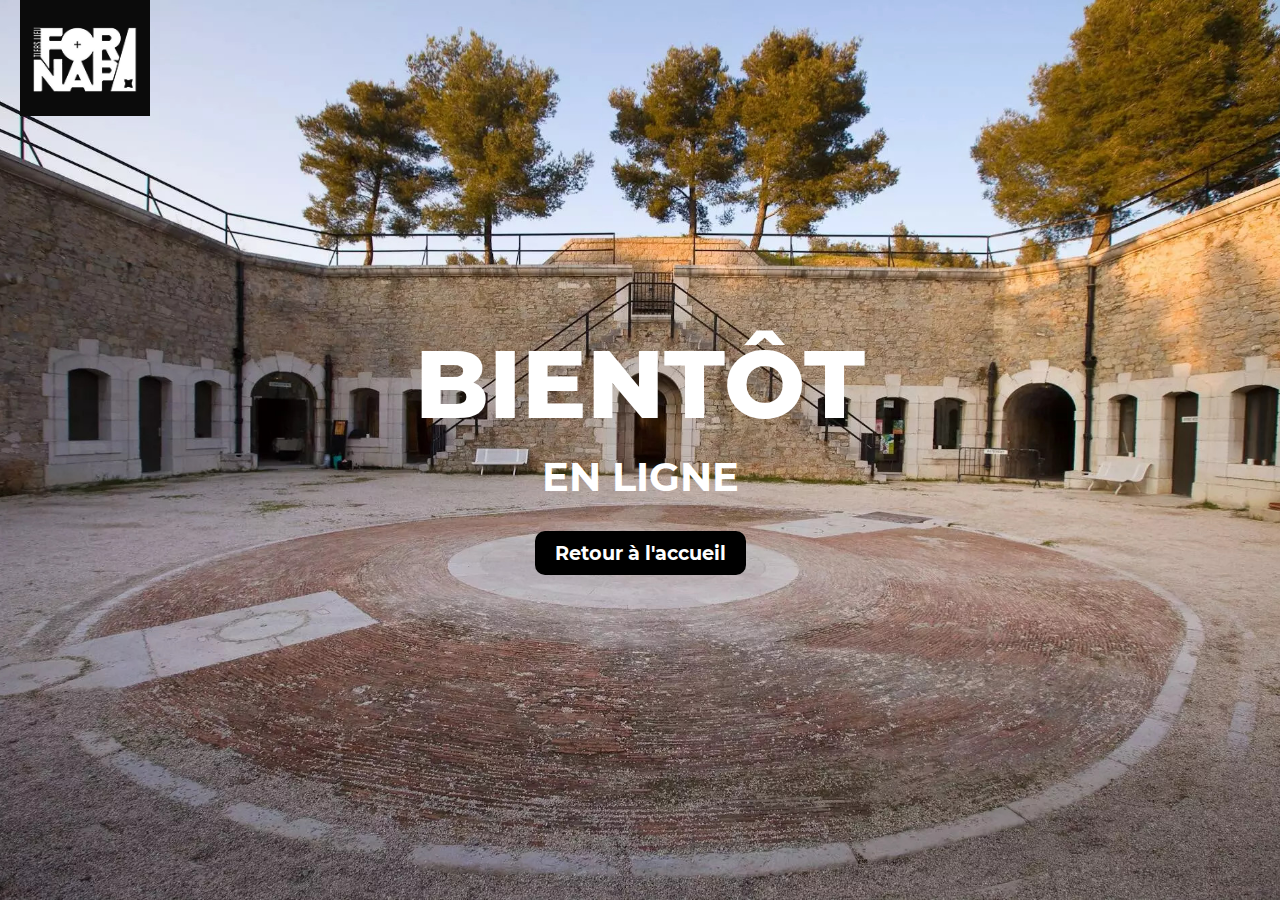
<file: pages_lieux/fornap/index.html>
<!DOCTYPE html>
<html lang="fr">
<head>
  <meta charset="UTF-8">
  <meta name="viewport" content="width=device-width, initial-scale=1.0">
  <title>FOR/NAP/</title>
  <style>
    /* Style de base */


    
@font-face {
  font-family: 'extra-bold-montserrat';
  src: url('../../assets/fonts/Montserrat-ExtraBold.ttf') format('truetype');
  
}

@font-face {
  font-family: 'medium-montserrat';
  src: url('../../assets/fonts/Montserrat-Medium.ttf') format('truetype');
  
}



@font-face {
  font-family: 'medium-italic-montserrat';
  src: url('../../assets/fonts/Montserrat-MediumItalic.ttf') format('truetype');
  
}

@font-face {
  font-family: 'bold-italic-montserrat';
  src: url('../../assets/fonts/Montserrat-BoldItalic.ttf.ttf') format('truetype');
  
}

@font-face {
  font-family: 'bold-montserrat';
  src: url('../../assets/fonts/Montserrat-Bold.ttf') format('truetype');
  
}

    body {
      margin: 0;
      padding: 0;
      /* Remplace 'background.jpg' par le chemin de ton image de fond */
      background: url('../../assets/images/nos-lieux/fornapp-photo-du-lieu.jpg') no-repeat center center fixed;
      background-size: cover;
      font-family: Arial, sans-serif;
      color: #fff;
      font-family: 'bold-montserrat', sans-serif;
    }

    /* Logo en haut à gauche */
    .logo {
      position: absolute;     /* décalage léger par rapport au haut */
      left: 20px;     /* décalage léger par rapport à la gauche */
      width: 130px;   /* ajuste la taille selon ton image */
      height: auto;
    }

    /* Contenu centré */
    .content {
      position: absolute;
      top: 50%;
      left: 50%;
      transform: translate(-50%, -50%);
      text-align: center;
    }

    .content h1 {
      font-size: 6rem;
      font-family: 'extra-bold-montserrat', sans-serif;
      margin: 0;
    }

    .content h2 {
      font-size: 2.5rem;
      margin: 10px 0;
      font-family: 'bold-montserrat', sans-serif;
    }

    .btn {
      display: inline-block;
      padding: 10px 20px;
      background-color: #000;
      color: #fff;
      text-decoration: none;
      font-size: 1.2rem;
      margin-top: 20px;
      border-radius: 10px;
      /* Transition pour l'animation fluide */
      transition: transform 0.3s ease, background-color 0.3s ease;
    }

    .btn:hover {
      transform: scale(1.1);
    }

    /* Responsive design pour tablette et mobile */
    @media (max-width: 768px) {
      .content h1 {
        font-size: 3rem;
      }
      .content h2 {
        font-size: 1.5rem;
      }
      .btn {
        font-size: 1rem;
        padding: 8px 16px;
      }
    }

    @media (max-width: 480px) {
      .logo {
        left: 10px;
        width: 100px; /* réduction du logo pour mobile */
      }
      .content h1 {
        font-size: 3.5rem;
      }
      .content h2 {
        font-size: 1.8rem;
      }
      .btn {
        font-size: 1.3rem;
        padding: 9px 12px;
      }
    }
  </style>
</head>
<body>
  <!-- Image du logo positionnée en haut à gauche -->
  <img src="../../assets/logo/logo-fornap.png" alt="Logo" class="logo">
  
  <!-- Contenu centré -->
  <div class="content">
    <h1>BIENTÔT</h1>
    <h2>EN LIGNE</h2>
    <a href="../../index.html" class="btn">Retour à l'accueil</a>
  </div>
</body>
</html>
</file>
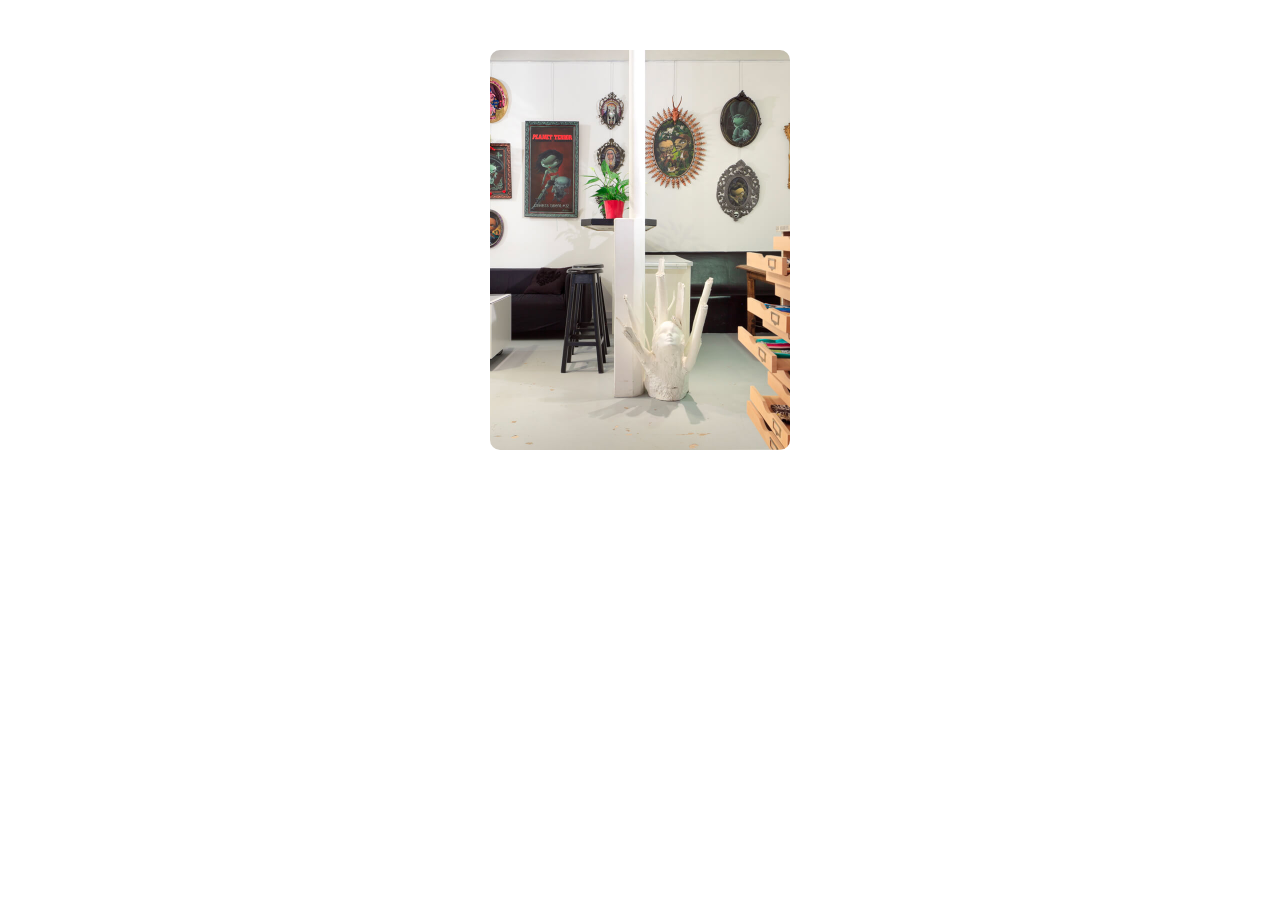
<file: test.html>
<!DOCTYPE html>
<html lang="fr">
<head>
  <meta charset="UTF-8">
  <title>Test Flip Card</title>
  <style>
    .flip-card {
      perspective: 1000px;
      width: 300px;
      height: 400px;
      cursor: pointer;
      margin: 50px auto;
    }
    .flip-card-inner {
      width: 100%;
      height: 100%;
      transition: transform 0.8s;
      transform-style: preserve-3d;
      position: relative;
    }
    .flip-card.flipped .flip-card-inner {
      transform: rotateY(180deg);
    }
    .flip-card-front, .flip-card-back {
      position: absolute;
      width: 100%;
      height: 100%;
      backface-visibility: hidden;
      border-radius: 10px;
    }
    .flip-card-front {
      background: url('assets/images/dans-les-murs/Danslesmurs_1.jpg') center/cover;
    }
    .flip-card-back {
      background: url('assets/images/dans-les-murs/Danslesmurs_3.jpg') center/cover;
      transform: rotateY(180deg);
    }
  </style>
</head>
<body>
  <div class="flip-card" onclick="flipCard(this)">
    <div class="flip-card-inner">
      <div class="flip-card-front"></div>
      <div class="flip-card-back"></div>
    </div>
  </div>
  <script>
    window.flipCard = function(cardElement) {
      cardElement.classList.toggle('flipped');
      console.log("Flip effectué sur :", cardElement);
    };
  </script>
</body>
</html>
</file>
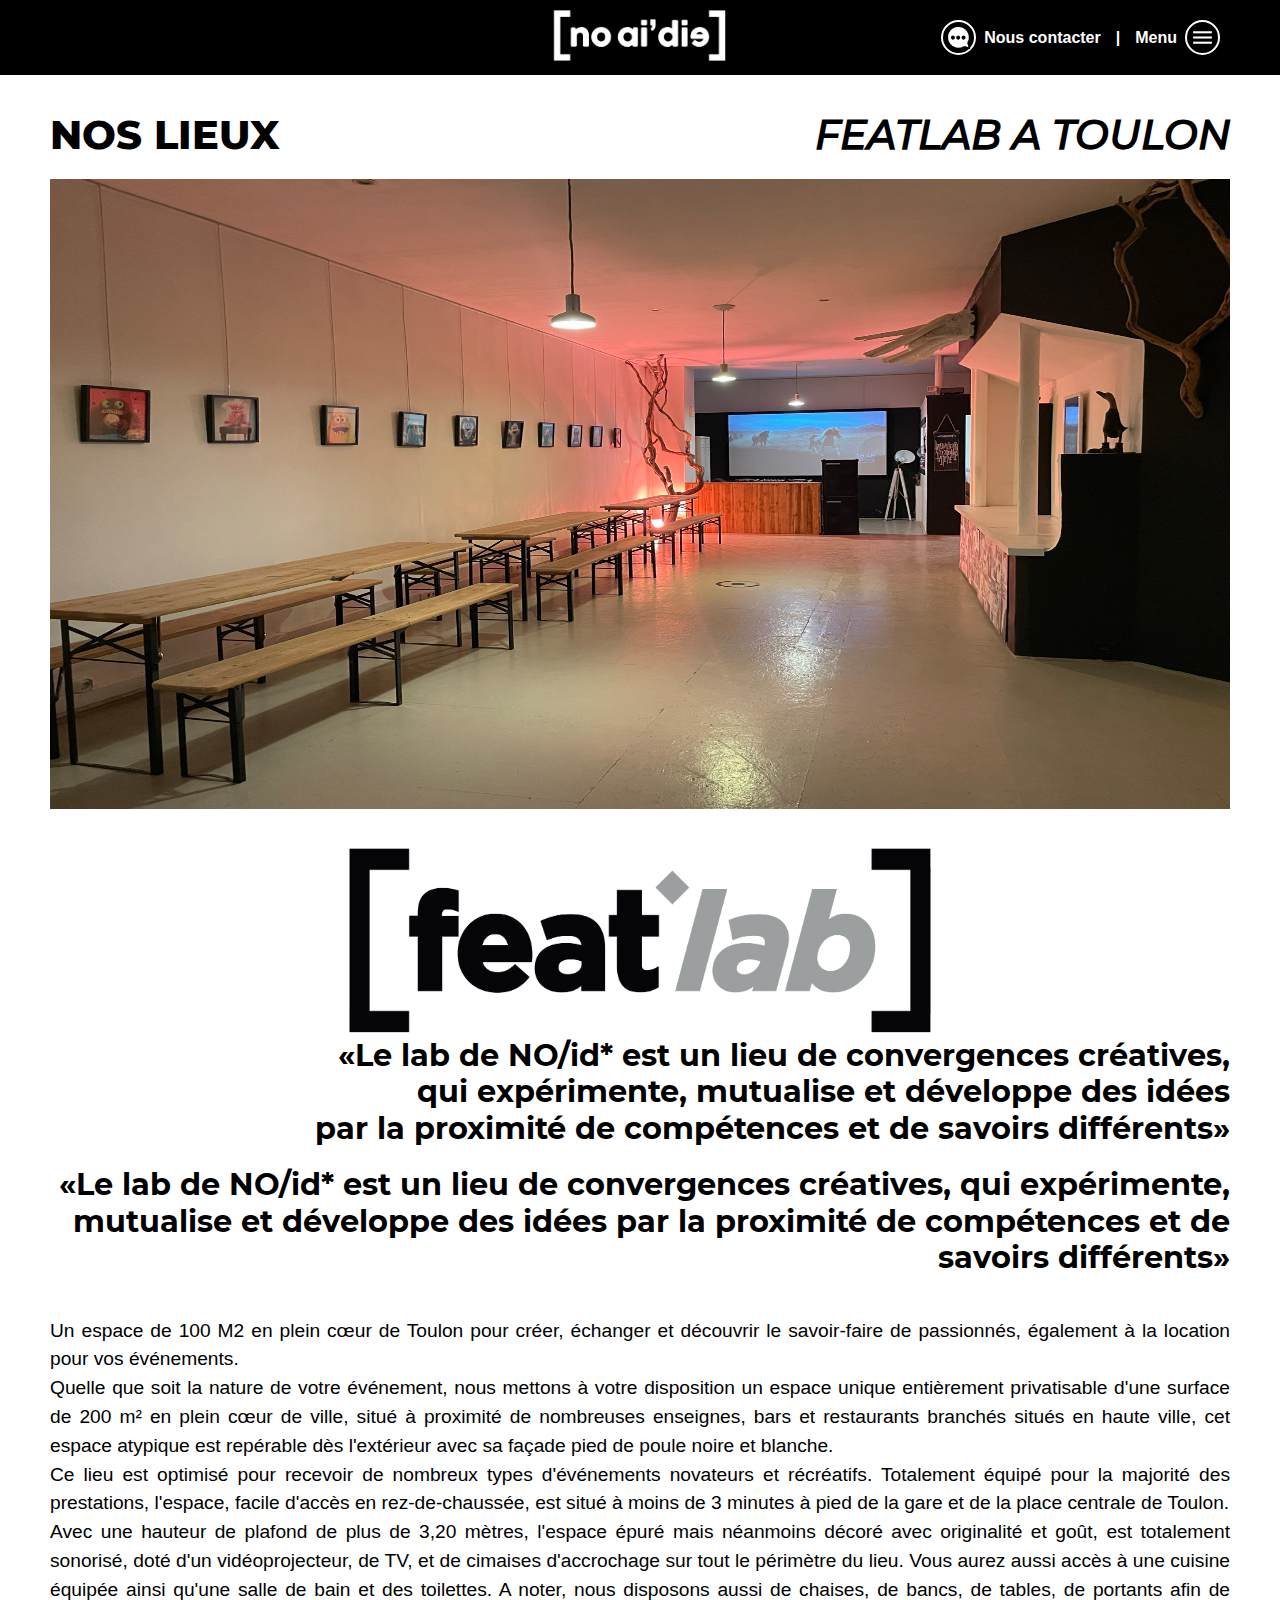
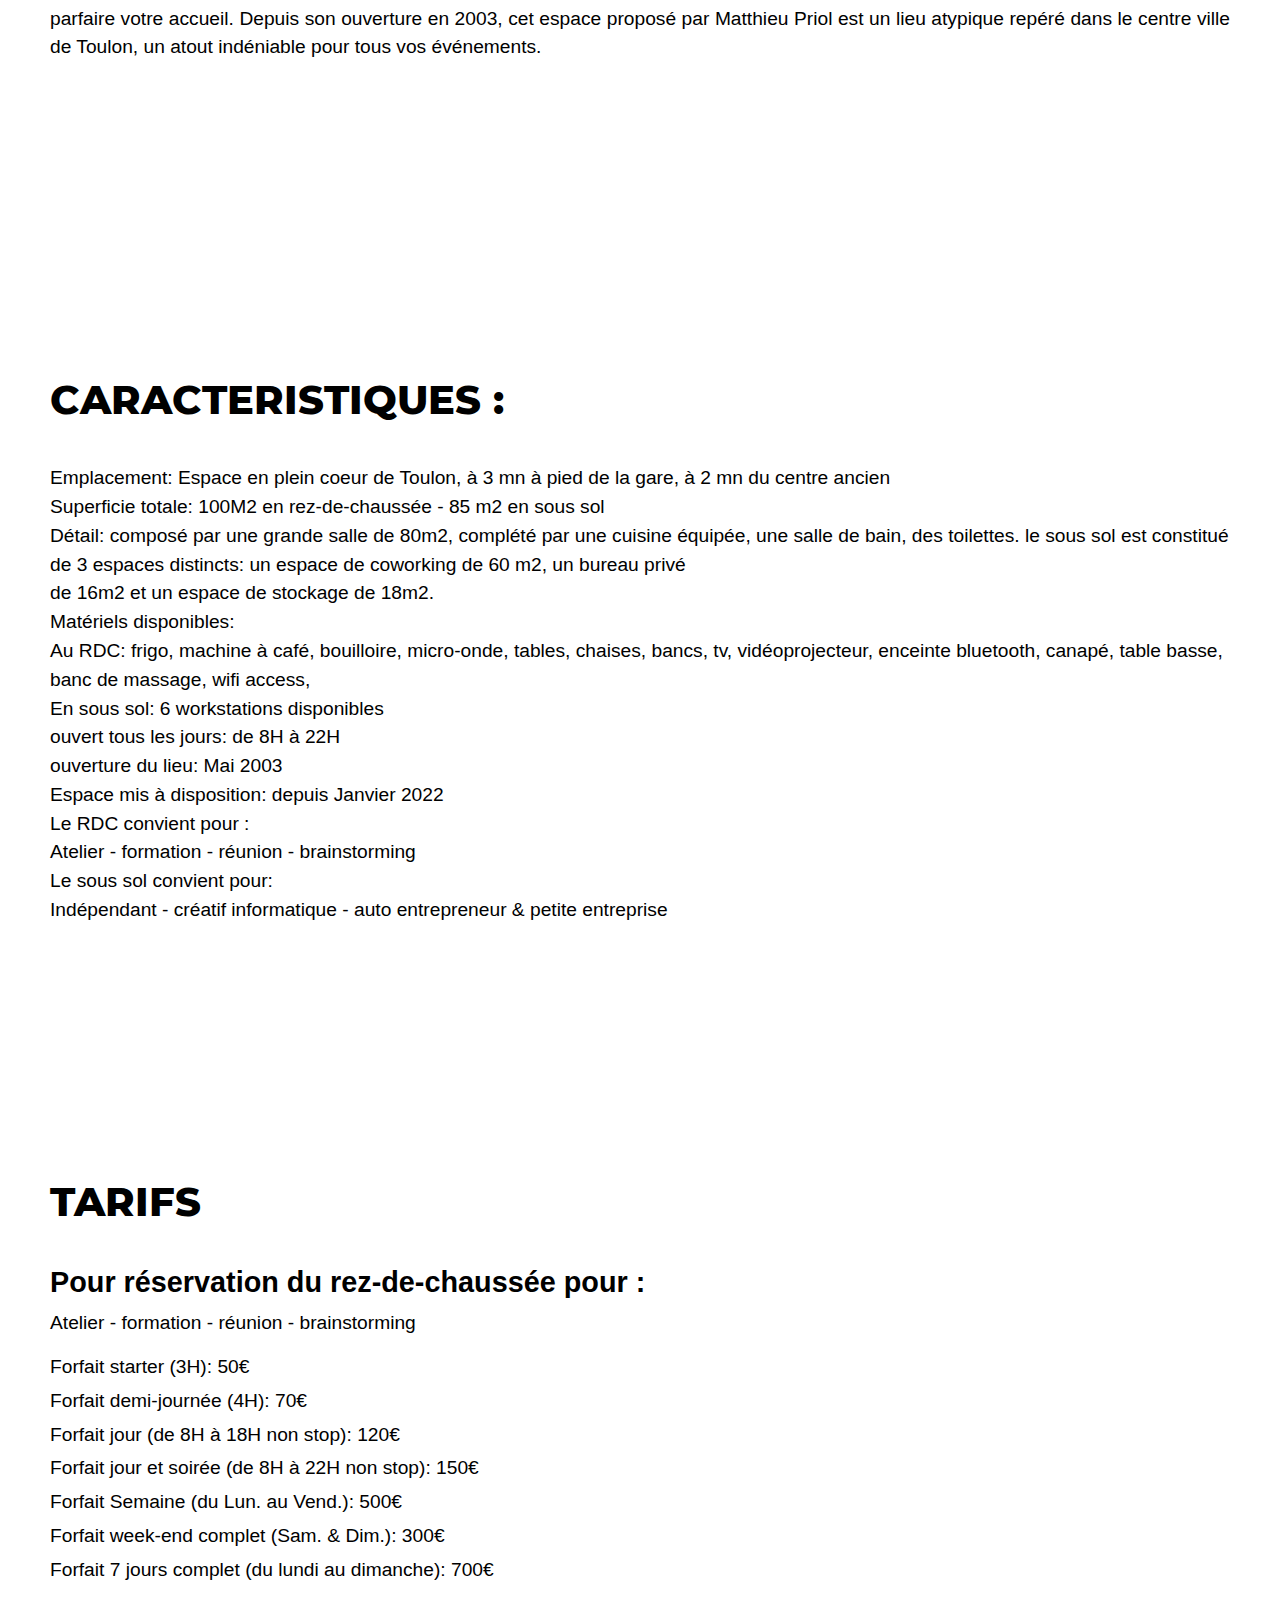
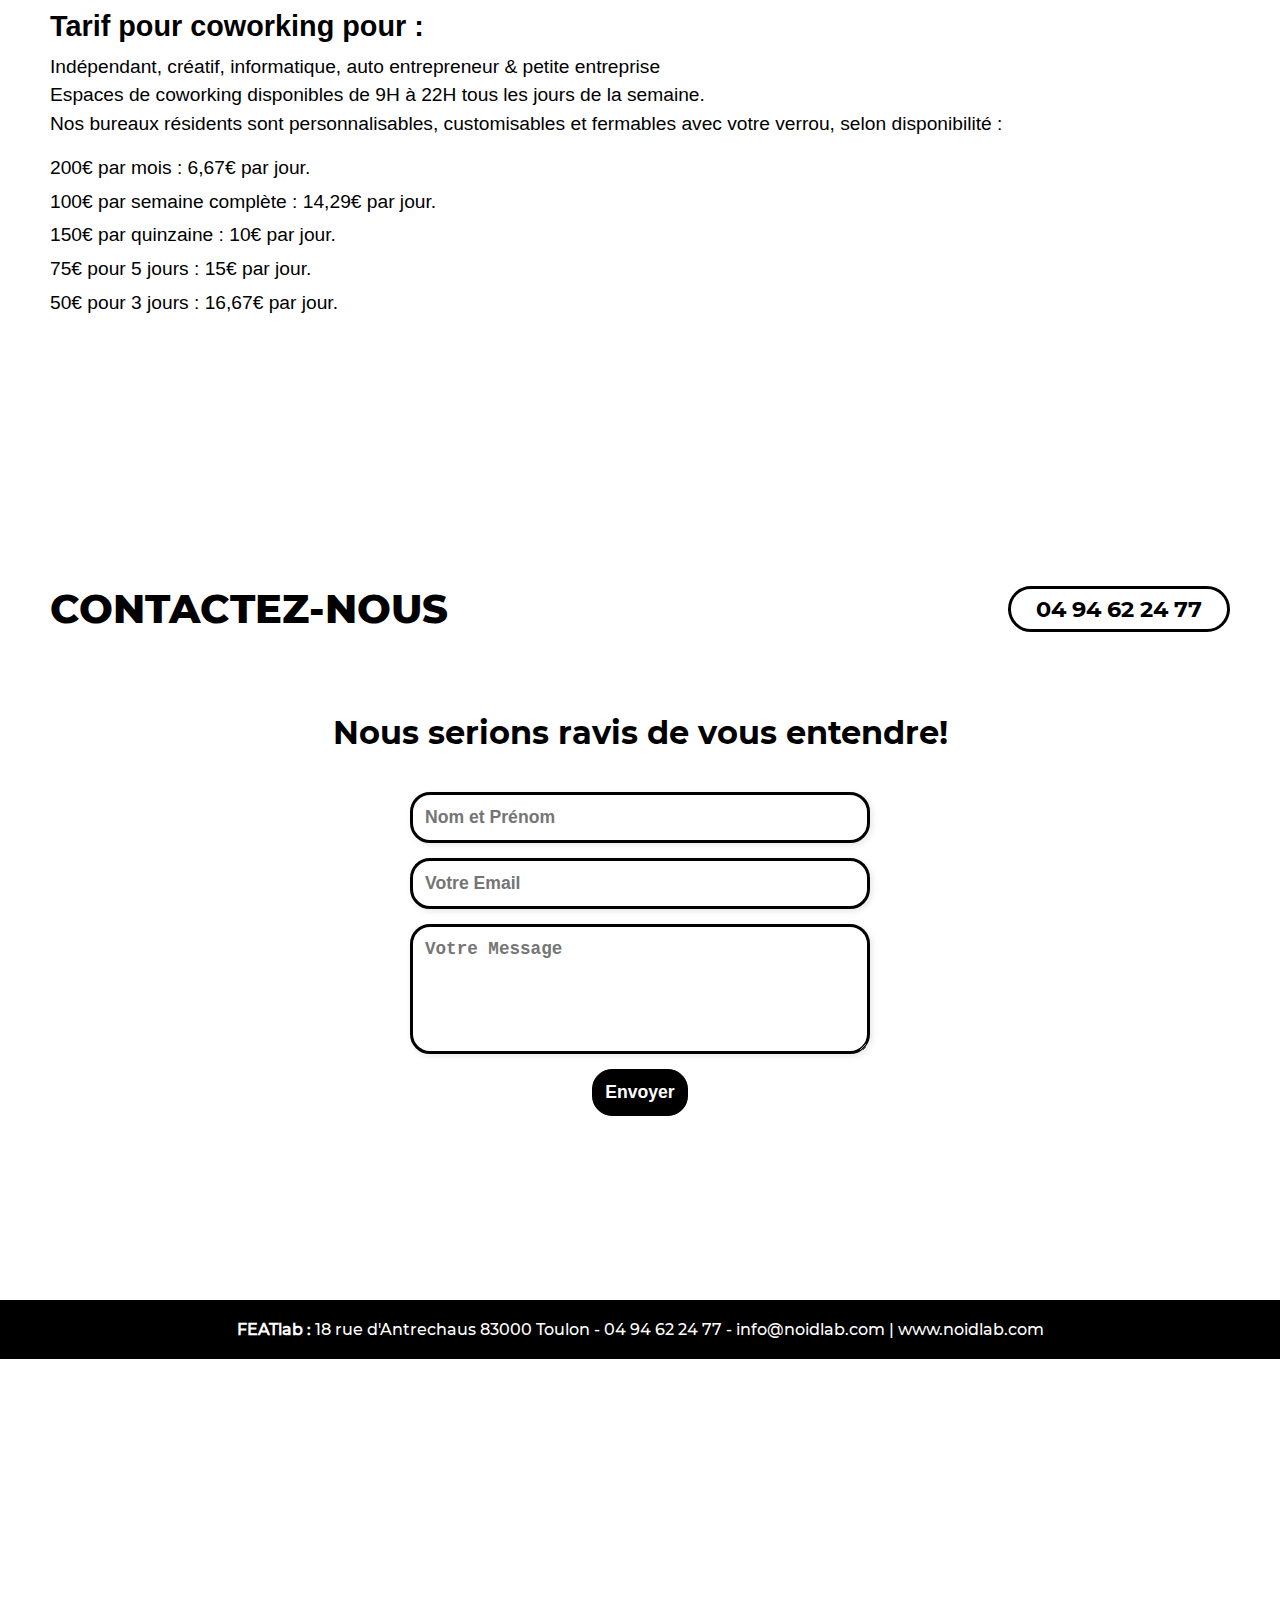
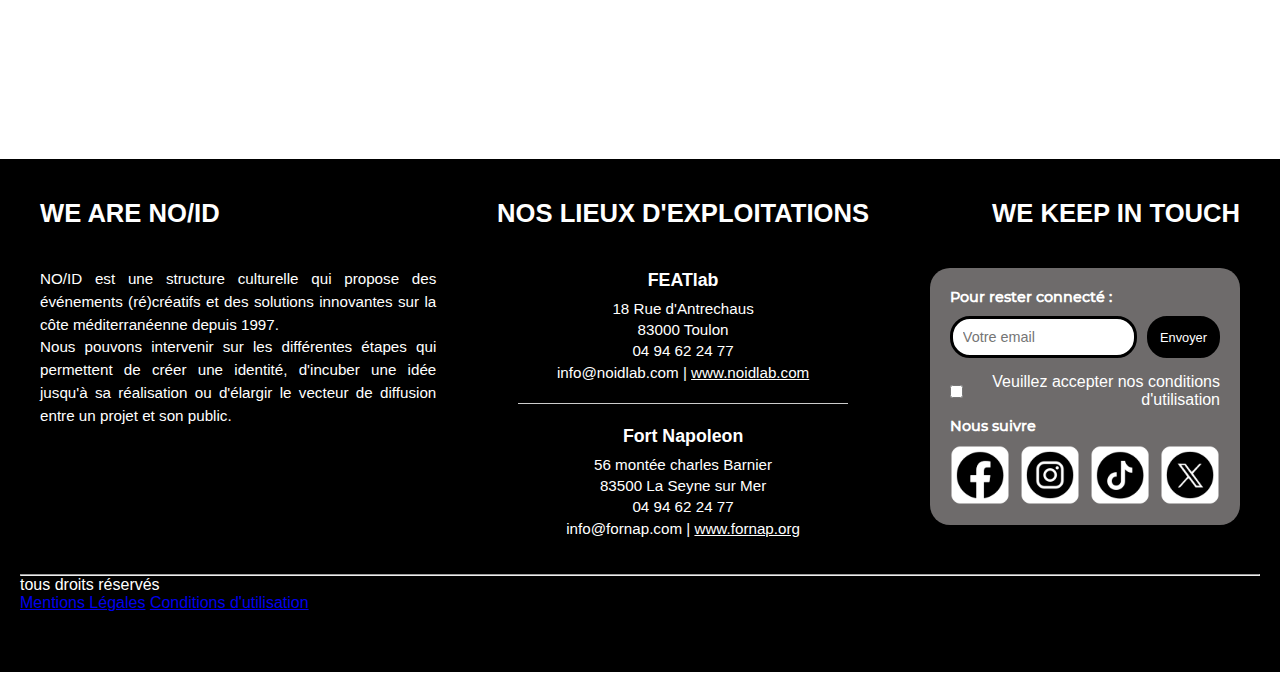
<file: pages_lieux/featlab/index-feat-lab.html>
<!DOCTYPE html>
<html lang="fr">
<head>
  <meta charset="UTF-8">
  <meta name="viewport" content="width=device-width, initial-scale=1">
  <link rel="stylesheet" href="style-featlab.css">
  <link rel="stylesheet" href="../../no_id/styles/navbar.css">
  <link rel="stylesheet" href="../../no_id/styles/footer.css">
  <link rel="stylesheet" href="../../no_id/styles/contact_modal.css">


  <!--CODE CSS VERSION RESPONSIVE-->

  <link rel="stylesheet" href="../../no_id/style-responsive/navbar-responsive.css">
  <link rel="stylesheet" href="../../no_id/style-responsive/footer-responsive.css">
  <link rel="stylesheet" href="../../no_id/style-responsive/modal_references_responsive.css">




  

    
  <!-- Titre et Description -->
  <title>FEAT*LAB</title>
  <meta name="description" content="NO/ID est une structure culturelle qui valorise son territoire et son patrimoine artistique
  en proposant des événements (ré)créatifs et des solutions innovantes sur la côte méditerranéenne.">
  <meta name="keywords" content="noid, évenements, culture, toulon, var, méditerranée, artistes, créateurs, spectacles, sud">
  <meta name="robots" content="index, follow">
  <link rel="canonical" href="https://www.noidlab.com/">
  
  <!-- Favicons -->
  <link rel="icon" href="../../assets/images/favicone/NOID logoNOIR FAVICON.png" type="image/x-icon">
  
  <!-- Open Graph pour les réseaux sociaux -->
  <meta property="og:title" content="NO/ID">
  <meta property="og:description" content="NO/ID est une structure culturelle qui valorise son territoire et son patrimoine artistique
  en proposant des événements (ré)créatifs et des solutions innovantes sur la côte méditerranéenne.">
  <meta property="og:image" content="https://www.votresite.com/chemin/vers/og-image.jpg">
  <meta property="og:url" content="https://www.noidlab.com/">
  <meta property="og:type" content="website">
  
  <!-- Twitter Card -->
  <meta name="twitter:card" content="summary_large_image">
  <meta name="twitter:title" content="NO/ID">
  <meta name="twitter:description" content="NO/ID est une structure culturelle qui valorise son territoire et son patrimoine artistique
  en proposant des événements (ré)créatifs et des solutions innovantes sur la côte méditerranéenne.">
  <meta name="twitter:image" content="https://www.votresite.com/chemin/vers/twitter-image.jpg">
  
</head>
<body>


    <!-- Modal Contact -->
    <div class="modal-overlay" id="modal-overlay">
      <div class="modal">
        <button class="close-modal" id="close-modal">&times;</button>
        <h2>Contactez-nous</h2>
        <form id="contact-form">
          <input type="text" name="from_name" placeholder="Votre nom" required />
          <input type="email" name="from_email" placeholder="Votre email" required />
          <textarea name="message" rows="5" placeholder="Votre message" required></textarea>
          <button type="submit">Envoyer</button>
        </form>
      </div>
    </div>
  
  <div class="dropdown-overlay" id="dropdown-overlay"></div>
  <!-- Navbar -->
  <nav class="navbar">

    <div class="nav-center">
      <a href="../../index.html">
        <img src="../../assets/logo/LOGONOIDsimpleBlanc.png"/>
      </a>
      
    </div>
    <div class="nav-actions">
      <!-- Bouton Contact -->
      <div class="contact-btn" id="contact-btn">
        <div class="icon-circle">
          <!-- SVG bulle de message -->
          <img src="../../assets/pictos/box contact.png" alt="Contact">
        </div>
        <span class="btn-text">Nous contacter</span>
      </div>
      <span class="separator">|</span>
      <!-- Bouton Menu -->
      <div class="menu-btn" id="menu-btn">
        <span class="btn-text">Menu</span>
        <div class="icon-circle">
          <!-- SVG hamburger -->
          <svg viewBox="0 0 24 24">
            <rect x="3" y="6" width="18" height="2"/>
            <rect x="3" y="11" width="18" height="2"/>
            <rect x="3" y="16" width="18" height="2"/>
          </svg>
        </div>
      </div>
    </div>
    <!-- Dropdown contenant les 3 cards -->
    <div class="dropdown" id="dropdown">
      <!-- Card Menu -->
      <!-- Dans votre dropdown, par exemple : -->
<div class="menu-card">
  <ul>
    <li><a href="../../index.html">À propos</a></li>
    <li><a href="../../index.html">Prestations</a></li>
    <li><a href="../../index.html">Nos lieux</a></li>
    <li><a href="../../index.html">Nos Références</a></li>
    <li><a href="../../index.html">Médias</a></li>
    <li><a href="../../index.html">Contact</a></li>
  </ul>
</div>

      <!-- Card Newsletter -->
      <div class="newsletter-card">
        <h3>Découvrez notre newsletter</h3>
        <form onsubmit="return false;">
          <input type="email" placeholder="Votre email" required />
          <button type="submit">Go</button>
        </form>
       
        <div class="input-grouped checkbox-grouped">
          <input type="checkbox" id="terms" required>
          <label for="terms">Veuillez accepter nos conditions d'utilisation</label>
        </div>

      
      </div>
      <!-- Card Social Follow -->
      <div class="follow-card">
        <h3>Nous suivre</h3>
        <div class="social-buttons">
          <!-- Facebook -->
          <button>
            <img class="logo logo-black" src="../../assets/pictos/facebook_noir_et_blanc.png" alt="Facebook">
            <img class="logo logo-color" src="../../assets/pictos/facebook_couleur.png" alt="Facebook">
          </button>
          <!-- Instagram -->
          <button>
            <img class="logo logo-black" src="../../assets/pictos/insta_noir_et_blanc.png" alt="Instagram">
            <img class="logo logo-color" src="../../assets/pictos/insta_couleur.png" alt="Instagram">
          </button>
          <!-- TikTok -->
          <button>
            <img class="logo logo-black" src="../../assets/pictos/tik tok_noir_et_blanc.png" alt="TikTok">
            <img class="logo logo-color" src="../../assets/pictos/tiktok_couleur.png" alt="TikTok">
          </button>
          <button>
            <img class="logo logo-black" src="../../assets/pictos/x_noir_et_blanc.png" alt="Whatsapp">
            <img class="logo logo-color" src="../../assets/pictos/x_couleur.png" alt="Whatsapp">
          </button>
        </div>
      </div>
    </div>
  </nav>
 
  
  <!-- Section Main -->
  <div id="main-section">
    <div class="banner">
      <h1 class="title-left">NOS LIEUX</h1>
      <h1 class="title-right">FEATLAB A TOULON</h1>
    </div>
    <div class="main-image-container">
      <img src="../../assets/images/nos-lieux/featlab.JPEG" alt="Image principale">
    </div>
    <div class="center-image-container">
      <img src="../../assets/logo/logo-featlab.png" alt="Image centrée">
    </div>
  </div>
  
  <!-- Section Two -->
  <section class="section-two">
    <h2 class="semi-title">
      «Le lab de NO/id* est un lieu de convergences créatives,<br>
     qui expérimente, mutualise et développe des idées<br>
      par la proximité de compétences et de savoirs différents»
    </h2>
    <h2 class="semi-title" id="semi-title-responsive">
      «Le lab de NO/id* est un lieu de convergences créatives,
     qui expérimente, mutualise et développe des idées
      par la proximité de compétences et de savoirs différents»
    </h2>
    <p class="paragraph">
      Un espace de 100 M2 en plein cœur de Toulon pour créer, échanger et découvrir le savoir-faire de passionnés, également à la location pour vos événements.<br>
      Quelle que soit la nature de votre événement, nous mettons à votre disposition un espace unique entièrement privatisable d'une surface de 200 m² en plein cœur de ville, situé à proximité de nombreuses enseignes, bars et restaurants branchés situés en haute ville, cet espace atypique est repérable dès l'extérieur avec sa façade pied de poule noire et blanche.<br>
      Ce lieu est optimisé pour recevoir de nombreux types d'événements novateurs et récréatifs. Totalement équipé pour la majorité des prestations, l'espace, facile d'accès en rez-de-chaussée, est situé à moins de 3 minutes à pied de la gare et de la place centrale de Toulon.<br>
      Avec une hauteur de plafond de plus de 3,20 mètres, l'espace épuré mais néanmoins décoré avec originalité et goût, est totalement sonorisé, doté d'un vidéoprojecteur, de TV, et de cimaises d'accrochage sur tout le périmètre du lieu. Vous aurez aussi accès à une cuisine équipée ainsi qu'une salle de bain et des toilettes. A noter, nous disposons aussi de chaises, de bancs, de tables, de portants afin de parfaire votre accueil. Depuis son ouverture en 2003, cet espace proposé par Matthieu Priol est un lieu atypique repéré dans le centre ville de Toulon, un atout indéniable pour tous vos événements.
    </p>
  </section>
  
  <!-- Section Three -->
  <section class="section-three">
    <h2>CARACTERISTIQUES :</h2>
    <p>
     Emplacement: Espace en plein coeur de Toulon, à 3 mn à pied de la gare, à 2 mn du centre ancien<br>
Superficie totale: 100M2 en rez-de-chaussée - 85 m2 en sous sol<br>
Détail: composé par une grande salle de 80m2, complété par une cuisine équipée, une salle de bain, des toilettes. le sous sol est constitué de 3 espaces distincts: un espace de coworking de 60 m2, un bureau privé<br>
de 16m2 et un espace de stockage de 18m2.<br>
Matériels disponibles:<br>
Au RDC: frigo, machine à café, bouilloire, micro-onde, tables, chaises, bancs, tv, vidéoprojecteur, enceinte bluetooth, canapé, table basse, banc de massage, wifi access,<br>
En sous sol: 6 workstations disponibles<br>
ouvert tous les jours: de 8H à 22H<br>
ouverture du lieu: Mai 2003<br>
Espace mis à disposition: depuis Janvier 2022<br>
Le RDC convient pour :<br>
Atelier - formation - réunion - brainstorming<br>
Le sous sol convient pour:<br>
Indépendant - créatif informatique - auto entrepreneur & petite entreprise<br>
   </p>
  </section>
  
  <section class="section-four">
    <h2>TARIFS</h2>
  
    <!-- Partie Rez-de-chaussée -->
    <div class="tarif-ground">
      <h3 class="subtitle">Pour réservation du rez-de-chaussée pour :</h3>
      <p class="description">
        Atelier - formation - réunion - brainstorming
      </p>
      <ul class="tarif-details">
        <li>Forfait starter (3H): 50€</li>
        <li>Forfait demi-journée (4H): 70€</li>
        <li>Forfait jour (de 8H à 18H non stop): 120€</li>
        <li>Forfait jour et soirée (de 8H à 22H non stop): 150€</li>
        <li>Forfait Semaine (du Lun. au Vend.): 500€</li>
        <li>Forfait week-end complet (Sam. & Dim.): 300€</li>
        <li>Forfait 7 jours complet (du lundi au dimanche): 700€</li>
      </ul>
    </div>
  
    <!-- Partie Coworking -->
    <div class="tarif-coworking">
      <h3 class="subtitle">Tarif pour coworking pour :</h3>
      <p class="description">
        Indépendant, créatif, informatique, auto entrepreneur & petite entreprise<br>
        Espaces de coworking disponibles de 9H à 22H tous les jours de la semaine.<br>
        Nos bureaux résidents sont personnalisables, customisables et fermables avec votre verrou, selon disponibilité :
      </p>
      <ul class="tarif-details">
        <li>200€ par mois : 6,67€ par jour.</li>
        <li>100€ par semaine complète : 14,29€ par jour.</li>
        <li>150€ par quinzaine : 10€ par jour.</li>
        <li>75€ pour 5 jours : 15€ par jour.</li>
        <li>50€ pour 3 jours : 16,67€ par jour.</li>
      </ul>
    </div>
  </section>
  
  
  <!-- Section Five : Contact -->
  <section class="section-five" id="contact-section">
    <div class="contact-header">
      <h2>CONTACTEZ-NOUS</h2>
      <div class="phone-box">
        04 94 62 24 77
      </div>
    </div>
    <div class="subtitle">Nous serions ravis de vous entendre!</div>
    <div class="form-container">
      <form id="contact-form">
        <input type="text" name="full_name" placeholder="Nom et Prénom" required>
        <input type="email" name="from_email" placeholder="Votre Email" required>
        <textarea name="message" rows="5" placeholder="Votre Message" required></textarea>
        <button type="submit">Envoyer</button>
      </form>
    </div>
  </section>
  
  <!-- Bandeau complet -->
  <div class="full-width-band">
    <p>
      <strong>FEATlab :</strong> 18 rue d'Antrechaus 83000 Toulon - 04 94 62 24 77 - info@noidlab.com | www.noidlab.com
    </p>
  </div>
  
  <!-- Google Maps -->
  <div class="map-container">
    <iframe src="https://www.google.com/maps/embed?pb=!1m18!1m12!1m3!1d2911.984068136755!2d5.931554076533459!3d43.12586088637723!2m3!1f0!2f0!3f0!3m2!1i1024!2i768!4f13.1!3m3!1m2!1s0x12c91b0f171f29e3%3A0xd084a59bf3639ab5!2sNO%2FID*2A%20lab.!5e0!3m2!1sfr!2sfr!4v1742565487870!5m2!1sfr!2sfr"  style="border:0;" allowfullscreen="" loading="lazy" width="100%" height="100%" referrerpolicy="no-referrer-when-downgrade"></iframe>

  </div>
  

  <footer>
    <div class="footer-container">
      <!-- Colonne gauche -->
      <div class="footer-column left">
        <h2 class="footer-title">We are NO/ID</h2>
        <p class="footer-text">
          NO/ID est une structure culturelle qui propose des événements (ré)créatifs et des solutions innovantes sur la côte méditerranéenne depuis 1997.<br>
          Nous pouvons intervenir sur les différentes étapes qui permettent de créer une identité, d'incuber une idée jusqu'à sa réalisation ou d'élargir le vecteur de diffusion entre un projet et son public.
        </p>
      </div>
      
     <!-- Colonne centrale -->
     <div class="footer-column center">
      <h2 class="footer-title">NOS LIEUX D'EXPLOITATIONS</h2>
      <div class="footer-info">
        <h3 class="footer-subtitle">FEATlab</h3>
        <p class="footer-details">
          18 Rue d'Antrechaus<br>
          83000 Toulon<br>
          04 94 62 24 77<br>
          info@noidlab.com | <a href="pages_lieux/featlab/index-feat-lab.html" style="color: white; text-decoration: underline;" target="_blank">www.noidlab.com</a>
        </p>
      </div>
      <!-- Divider personnalisé -->
      <div class="center-divider"></div>
      <div class="footer-info footer-repeat">
        <h3 class="footer-subtitle">Fort Napoleon</h3>
        <p class="footer-details">
          56 montée charles Barnier<br>
          83500 La Seyne sur Mer<br>
          04 94 62 24 77<br>
          info@fornap.com | <a href="pages_lieux/fornap/index.html" style="color: white; text-decoration: underline;" target="_blank">www.fornap.org</a>
        </p>
      </div>
      
    </div>
      
      <!-- Colonne droite -->
  <div class="footer-column right">
    <h2 class="footer-title">WE KEEP IN TOUCH</h2>
    <div class="connect-block">
      <h2 class="connect-title">Pour rester connecté :</h2>
      <div class="connect-inputs">
        <div class="input-group">
          <input type="email" placeholder="Votre email" required>
          <button type="submit">Envoyer</button>
        </div>
        <div class="input-group checkbox-group">
          <input type="checkbox" id="terms" required>
          <label for="terms">Veuillez accepter nos conditions d'utilisation</label>
        </div>
      </div>
      <h3 class="follow-title">Nous suivre</h3>
      <div class="follow-icons">
        <button>
          <img class="logo logo-black" src="../../assets/pictos/facebook_noir_et_blanc.png" alt="Facebook">
          <img class="logo logo-color" src="../../assets/pictos/facebook_couleur.png" alt="Facebook">
        </button>
        <button>
          <img class="logo logo-black" src="../../assets/pictos/insta_noir_et_blanc.png" alt="Instagram">
          <img class="logo logo-color" src="../../assets/pictos/insta_couleur.png" alt="Instagram">
        </button>
        <button>
          <img class="logo logo-black" src="../../assets/pictos/tik tok_noir_et_blanc.png" alt="TikTok">
          <img class="logo logo-color" src="../../assets/pictos/tiktok_couleur.png" alt="TikTok">
        </button>
        <button>
          <img class="logo logo-black" src="../../assets/pictos/x_noir_et_blanc.png" alt="Whatsapp">
          <img class="logo logo-color" src="../../assets/pictos/x_couleur.png" alt="Whatsapp">
        </button>
      </div>
    </div>
  </div>
  
    </div>
    
    <!-- Section extra : liens légaux et trait blanc -->
   
     
    </div>
    <div class="footer-extra">
      <hr class="footer-extra-line">
      <div class="footer-links">
        <p class="rights-text">tous droits réservés</p>
        <a href="../../legals/mentions-legales.html">Mentions Légales</a>
        <a href="../../legals/conditions-generales.html">Conditions d'utilisation</a>
       
      </div>
    </div>
    
    
    <!-- Bandeau inférieur (footer bottom) -->
    <div class="footer-bottom">
  </footer>
  
  <script>
    // Toggle du menu et de l'overlay
    document.getElementById('menu-btn').addEventListener('click', function() {
      this.classList.toggle('active');
      document.getElementById('dropdown-overlay').classList.toggle('active');
    });
    
    // Fermer le dropdown via l'overlay
    document.getElementById('dropdown-overlay').addEventListener('click', function() {
      document.getElementById('dropdown').classList.remove('active');
      this.classList.remove('active');
    });
    
    // Gestion du modal et dropdown
const contactBtn = document.getElementById('contact-btn');
const menuBtn = document.getElementById('menu-btn');
const dropdown = document.getElementById('dropdown');
const modalOverlay = document.getElementById('modal-overlay');
const closeModal = document.getElementById('close-modal');
const dropdownOverlay = document.getElementById('dropdown-overlay');

contactBtn.addEventListener('click', (e) => {
  e.preventDefault();
  // Ferme le dropdown s'il est ouvert
  dropdown.classList.remove('active');
  // Ferme le dropdown-overlay s'il est ouvert
  dropdownOverlay.classList.remove('active');
  // Ouvre le modal de contact
  modalOverlay.classList.add('active');
});

menuBtn.addEventListener('click', (e) => {
  e.preventDefault();
  dropdown.classList.toggle('active');
});

document.addEventListener('click', (e) => {
  if (
    !contactBtn.contains(e.target) &&
    !modalOverlay.contains(e.target) &&
    !menuBtn.contains(e.target) &&
    !dropdown.contains(e.target)
  ) {
    dropdown.classList.remove('active');
  }
});

closeModal.addEventListener('click', () => {
  modalOverlay.classList.remove('active');
});

    

    const FORM_ENDPOINT = "https://formspree.io/f/xeoezqea";



    
    // Envoi du formulaire via Formspree
    const contactForm = document.getElementById('contact-form');
    contactForm.addEventListener('submit', (e) => {
      e.preventDefault();
      const formData = new FormData(contactForm);
      fetch(FORM_ENDPOINT, {
        method: "POST",
        body: formData,
        headers: { 'Accept': 'application/json' }
      }).then(response => {
        if (response.ok) {
          alert("Message envoyé avec succès !");
          contactForm.reset();
          modalOverlay.classList.remove('active');
        } else {
          alert("Une erreur est survenue, veuillez réessayer.");
        }
      }).catch(error => {
        alert("Une erreur est survenue, veuillez réessayer.");
        console.error(error);
      });
    });
  </script>
</body>
</html>
</file>
<file: no_id/styles/navbar.css>
@font-face {
  font-family: 'extra-bold-montserrat';
  src: url('../../assets/fonts/Montserrat-ExtraBold.ttf') format('truetype');
  
}

@font-face {
  font-family: 'medium-montserrat';
  src: url('../../assets/fonts/Montserrat-Medium.ttf') format('truetype');
  
}



@font-face {
  font-family: 'medium-italic-montserrat';
  src: url('../../assets/fonts/Montserrat-MediumItalic.ttf') format('truetype');
  
}

@font-face {
  font-family: 'bold-italic-montserrat';
  src: url('../../assets/fonts/Montserrat-BoldItalic.ttf.ttf') format('truetype');
  
}

@font-face {
  font-family: 'bold-montserrat';
  src: url('../../assets/fonts/Montserrat-Bold.ttf') format('truetype');
  
}




/* ----------------------- */
/* NAVBAR */
/* ----------------------- */
.navbar {
    position: fixed;
    top: 0;
    left: 0;
    width: 100%;
    height: 75px;
    display: flex;
    align-items: center;
    background-color: black;
    justify-content: center;
    z-index: 1000;
    padding: 0 20px;
  }
  /* Conteneur pour les actions (Contact & Menu) à droite */
  .nav-actions {
    position: absolute;
    right: 60px;
    display: flex;
    align-items: center;
    gap: 15px;
  }
  /* Bouton Contact et Menu */
  .contact-btn, .menu-btn {
    display: flex;
    align-items: center;
    gap: 8px;
    cursor: pointer;
  }
  .contact-btn .icon-circle,
  .menu-btn .icon-circle {
    width: 35px;
    height: 35px;
    border: 2px solid #fff;
    border-radius: 50%;
    background: #000;
    display: flex;
    align-items: center;
    justify-content: center;
  }
  .contact-btn .icon-circle svg,
  .contact-btn .icon-circle img,
  .menu-btn .icon-circle svg {
    width: 25px;
    height: 25px;
    fill: #fff;
  }
 
  .btn-text {
    color: #fff;
    font-weight: bold;
    font-size: 1rem;
  }
  .separator {
    color: #fff;
    font-weight: bold;
    font-size: 1rem;
  }
  
  /* Zone centrale de la navbar (logo) */
  .nav-center {
    position: absolute;
    left: 50%;
    transform: translateX(-50%);
  }
  .nav-center img {
    margin: 10px 0;
    max-height: 60px;
  }
  
  /* ----------------------- */
  /* DROPDOWN MENU */
  /* ----------------------- */
  .dropdown {
    position: absolute;
    top: 70px;
    right: 60px;
    max-width: 300px;
    width: 24vw;
    height: fit-content; 
   
                  /* Dropdown occupe 70% de la hauteur du viewport */
    display: flex;
    flex-direction: column;
                      /* Petit espace entre les blocs */
    border-bottom-left-radius: 2vh;
    border-bottom-right-radius: 2vh;
    overflow-y: auto;
    opacity: 0;
    pointer-events: none;           /* Empêche l'interaction quand non actif */
    transform: translateX(-3vh);
    transition: opacity 0.4s ease, transform 0.4s ease;
    z-index: 1100;
  }
  .dropdown.active {
    opacity: 1;
    pointer-events: auto;           /* Rétablit les interactions */
    transform: translateX(0);
  }
  
  /* Répartition du poids des blocs :
     - Menu : 2 parts
     - Newsletter : 1 part
     - Réseaux (follow) : 1.5 part */
  .dropdown .menu-card {
    margin-top: 30px;
    flex: 2.5 1 0;
    padding: 1.5vh 1vw;
    background: #fff;
    border: 0.4vh solid #000;
    border-radius: 2vh;
    margin-bottom: 0.5vh;
    box-sizing: border-box;
  }
  .dropdown .newsletter-card {
    flex: 1 0.9 0;
    padding: 1.5vh 1.5vw;
    background: #fff;
    border: 0.4vh solid #000;
    border-radius: 2vh;
    margin-bottom: 0.5vh;
    box-sizing: border-box;
    display: flex;
    flex-direction: column;
    justify-content: center; /* Centre verticalement le contenu */
  }
  .dropdown .follow-card {
    flex: 1.1 1 0;
    padding: 1.5vh;
    background: #000;
    border: 1vh solid #000;
    border-radius: 2vh;
    color: #fff;
    box-sizing: border-box;
    display: flex;
    flex-direction: column;
    justify-content: center; /* Centre verticalement le contenu */
  }
  
  /* Reste du contenu interne */
  .dropdown .newsletter-card form,
  .dropdown .follow-card .social-buttons {
    width: 100%;
  }
  
  /* --- Card Menu – liste des liens --- */
  .dropdown .menu-card ul {
    list-style: none;
    padding: 0 0.5vw;
  }
  .dropdown .menu-card ul li {
    margin-bottom: 1vh;
    position: relative;
  }
  .dropdown .menu-card ul li a {
    text-decoration: none;
    color: #333;
    font-size: 1.1em;
    font-family: "bold-montserrat", serif;
    font-optical-sizing: auto;
    font-weight: bold;
    text-transform: uppercase;
    display: block;
    padding: 1vh 1vw;
    border-radius: 1vh;
    transition: background 0.2s ease, color 0.2s ease;
  }
  .dropdown .menu-card ul li a:hover {
    background: #dee0df;
  }
  
  /* Flèche pour l'item "Contact" (dernier item) */
  .dropdown .menu-card ul li:last-child a::after {
    content: '➔';
    position: absolute;
    right: 1vh;
    top: 50%;
    transform: translateY(-50%);
    font-size: 1.1rem;
  }
  
  /* --- Card Newsletter --- */
  .dropdown .newsletter-card h3 {
    margin-bottom: 1vh;
    font-size: 1rem;
    color: #000;
  }
  .dropdown .newsletter-card form {
    display: flex;
    gap: 1vh;
  }
  .dropdown .newsletter-card input[type="email"] {
    width: 95%;
    flex: 1;
    padding: 1vh;
    border: 0.4vh solid #000;
    border-radius: 30px;
    font-size: 0.9rem;
    color: black;
  }
  .dropdown .newsletter-card button {
    padding: 1vh 1vw;
    flex: 0.2;
    border: 0.2vh solid #000;
    border-radius: 30px;
    background: #000;
    color: #fff;
    font-weight: bold;
    cursor: pointer;
    transition: transform 0.2s ease;
  }
  .dropdown .newsletter-card button:hover {
    transform: scale(1.05);
  }
  
  /* --- Carte Follow (Réseaux) --- */
  .dropdown .follow-card h3 {
    margin-bottom: 1vh;
    font-size: 1rem;
    color: #fff;
  }
  .dropdown .follow-card .social-buttons {
    display: flex;
    gap: 2vh;
  }
  .dropdown .follow-card .social-buttons button {
    flex: 0.8;
    padding: 1vh;
    border: 0.2vh solid #000;
    border-radius: 1vh;
    background: #fff;
    cursor: pointer;
    position: relative;
    overflow: hidden;
    transition: transform 0.2s ease;
  }
  
  .dropdown .follow-card .social-buttons button .logo {
    display: block;
    width: 100%;
    height: auto;
    transition: opacity 0.2s ease, transform 0.2s ease;
  }
  .dropdown .follow-card .social-buttons button .logo-color {
    position: absolute;
    top: 50%;
    left: 50%;
    width: 100%;
    height: auto;
    padding: 0.5vh;
    transform: translate(-50%, -50%);
    opacity: 0;
  }
  .dropdown .follow-card .social-buttons button:hover .logo-black {
    opacity: 0;
    transform: scale(1);
  }
  .dropdown .follow-card .social-buttons button:hover .logo-color {
    opacity: 1;
    transform: translate(-50%, -50%) scale(1.02);
  }
  .dropdown .menu-card ul li a.active::after {
    content: '';
    position: absolute;
    right: 10px;
    top: 50%;
    transform: translateY(-50%);
    width: 10px;
    height: 10px;
    background: #000;
    border-radius: 50%;
  }
  .input-grouped {
    margin-top: 3%;
    display: flex;
    align-items: center;
    justify-content: center;
    width: 100%;
    gap: 10px;
  }
  #terms{
    align-self: center;
  }

  .checkbox-grouped input[type="checkbox"] {
    flex: 0.1;
    width: auto;
    align-items: center;
    justify-content: center;
    border: 3px solid #000;
    border-radius: 20px;
  }
  
  .checkbox-grouped label {
    flex: 2.9;
    font-size: 0.8rem;
    text-align: left;
  }
  
  
  /* --- Animation pour l'entrée et la sortie --- */
  /* Avec pointer-events et transition sur opacity et transform, 
     la suppression de la classe .active déclenche l'animation inversée. */
</file>
<file: no_id/styles/footer.css>
@font-face {
  font-family: 'extra-bold-montserrat';
  src: url('../../assets/fonts/Montserrat-ExtraBold.ttf') format('truetype');
}

@font-face {
  font-family: 'medium-montserrat';
  src: url('../../assets/fonts/Montserrat-Medium.ttf') format('truetype');
}

@font-face {
  font-family: 'medium-italic-montserrat';
  src: url('../../assets/fonts/Montserrat-MediumItalic.ttf') format('truetype');
}

@font-face {
  font-family: 'bold-italic-montserrat';
  src: url('../../assets/fonts/Montserrat-BoldItalic.ttf') format('truetype');
}

@font-face {
  font-family: 'bold-montserrat';
  src: url('../../assets/fonts/Montserrat-Bold.ttf') format('truetype');
}

/* Footer global */
footer {
  background: #000;
  padding: 40px 20px 0;
  color: #fff;
  font-family: 'Montserrat', sans-serif;
}

.footer-container {
  display: flex;
  flex-wrap: wrap;
  justify-content: space-between;
  gap: 40px;
  max-width: 1200px;
  margin: 0 auto;
  padding-bottom: 20px;
}

.footer-column {
  flex: 1;
  min-width: 250px;
}

/* Colonne gauche */
.footer-column.left {
  text-align: left;
  flex: 1.15;
}
.footer-column.left .footer-title {
  font-size: 1.6rem;
  margin-bottom: 40px;
  text-transform: uppercase;
}
.footer-column.left .footer-text {
  font-size: 0.95rem;
  line-height: 1.5;
  text-align: justify;
}

/* Colonne centrale - légèrement plus large */
.footer-column.center {
  flex: 1.2;
  text-align: center;
}
.footer-column.center .footer-title {
  font-size: 1.6rem;
  margin-bottom: 40px;
  text-transform: uppercase;
}
.footer-column.center .footer-info {
  font-size: 0.95rem;
  line-height: 1.4;
  margin-bottom: 15px;
}
.footer-column.center .footer-info p {
  margin: 5px 0;
}
.center-divider {
  border-top: 1px solid #ccc;
  margin: 20px auto;
  width: 80%;
}
.footer-column.center .footer-repeat {
  margin-top: 15px;
}
.footer-column.center .footer-image {
  margin-top: 20px;
}
.footer-column.center .footer-image p {
  margin: 0;
}

/* Colonne droite - Bloc connecté repensé */
.footer-column.right {
  flex: 0.9;
  text-align: right;
}
.footer-column.right .footer-title {
  font-size: 1.6rem;
  margin-bottom: 40px;
  text-transform: uppercase;
}
.connect-block {
  background: #6e6b6b;
  border-radius: 20px;
  padding: 20px;
  color: #ffffff;
}
.connect-title {
  font-family: 'medium-montserrat', sans-serif;
  text-align: left;
  font-size: 0.9rem; /* Plus petit */
  margin-bottom: 10px;

}
.connect-inputs {
  display: flex;
  flex-direction: column;
  gap: 15px; /* Espace vertical entre les groupes */
  width: 100%;
}

.input-group {

  display: flex;
  width: 100%;
  gap: 10px; /* Espace horizontal entre l'input et le bouton */
}

.input-group input {
  flex: 3;
  height: 5%;
  width: 100%;            /* L'input occupe toute la largeur restante */
  padding: 10px;
  border: 3px solid #000;
  border-radius: 20px;  /* Bordures légèrement arrondies */
  font-size: 0.9rem;
}

.input-group button {
  flex: 0.3;
  padding: 5px 10px;
  border: 3px solid #000;
  border-radius: 20px;  /* Bouton aux bords arrondis */
  background-color: #000;
  color: #fff;
  font-size: 0.8rem;
  cursor: pointer;
  transition: background-color 0.2s, transform 0.2s;
}

.input-group button:hover {
  background-color: #333;
  transform: scale(1.05);
}


.follow-title {
  font-family: 'medium-montserrat', sans-serif;
  text-align: left;
  margin-top: 3%;
  font-size: 0.9rem; /* Plus petit */
  margin-bottom: 10px;
 
}
.follow-icons {
  display: flex;
  justify-content: space-between;
  gap: 10px;
}
.follow-icons button {
  flex: 1;
  border: none;
  background: none;
  padding: 0;
  cursor: pointer;
  position: relative;
}
.follow-icons button .logo {
  width: 100%;
  display: block;
  transition: opacity 0.3s ease;
}
.follow-icons button .logo-color {
  position: absolute;
  top: 0;
  left: 0;
  width: 100%;
  opacity: 0;
  transition: opacity 0.3s ease;
}
.follow-icons button:hover .logo-color {
  opacity: 1;
}
.follow-icons button:hover .logo-black {
  opacity: 0;
}

/* Footer Bottom Bar */
.footer-bottom {
  background-image: url("http://www.noidlab.com/wp-content/uploads/2020/05/Groupe-75.png");
  background-size: cover;
  background-position: center;
  background-repeat: no-repeat;
  color: #fff;
  text-align: center;
  height: 60px;
  padding: 10px;
  font-size: 0.9rem;
  margin-bottom: 7px;
}
</file>
<file: no_id/styles/contact_modal.css>
@font-face {
  font-family: 'extra-bold-montserrat';
  src: url('../../assets/fonts/Montserrat-ExtraBold.ttf') format('truetype');
  
}

@font-face {
  font-family: 'medium-montserrat';
  src: url('../../assets/fonts/Montserrat-Medium.ttf') format('truetype');
  
}



@font-face {
  font-family: 'medium-italic-montserrat';
  src: url('../../assets/fonts/Montserrat-MediumItalic.ttf') format('truetype');
  
}

@font-face {
  font-family: 'bold-italic-montserrat';
  src: url('../../assets/fonts/Montserrat-BoldItalic.ttf.ttf') format('truetype');
  
}

@font-face {
  font-family: 'bold-montserrat';
  src: url('../../assets/fonts/Montserrat-Bold.ttf') format('truetype');
  
}




/* ----------------------- */
/* MODAL CONTACT */
/* ----------------------- */
.modal-overlay {
    position: fixed;
    top: 0;
    left: 0;
    width: 100%;
    height: 100%;
    background: rgba(0,0,0,0.4);
    display: flex;
    align-items: center;
    justify-content: center;
    z-index: 2000;
    opacity: 0;
    visibility: hidden;
    transition: opacity 0.3s ease;
  }
  .modal-overlay.active {
    opacity: 1;
    visibility: visible;
  }
  .modal {
    background: #fff;
    border: 3px solid #000;
    border-radius: 20px;
    padding: 30px;
    width: 90%;
    max-width: 500px;
    box-shadow: 2px 2px 4px rgba(0,0,0,0.4);
    position: relative;
  }
  .modal h2 {
    margin-bottom: 20px;
    font-size: 1.8rem;
    font-family: 'extra-bold-montserrat', sans-serif;
    text-align: center;
    color: #131212;
  }
  .modal form {
    display: flex;
    flex-direction: column;
    gap: 15px;
  }
  .modal form input,
  .modal form textarea {
    padding: 10px;
    border: 1px solid #000;
    border-radius: 30px;
    font-size: 1rem;
    resize: none;
  }
  .modal form button {
    padding: 10px;
    border: 1px solid #000;
    border-radius: 30px;
    background: #000;
    color: #fff;
    font-weight: bold;
    cursor: pointer;
    transition: transform 0.2s ease;
  }
  .modal form button:hover {
    transform: scale(1.05);
  }
  .modal .close-modal {
    position: absolute;
    top: 5px;
    right: 20px;
    background: transparent;
    border: none;
    font-size: 3rem;
    cursor: pointer;
    color: #333;
  }
</file>
<file: no_id/style-responsive/navbar-responsive.css>
/* ============================================================= */
/*                    RESPONSIVE (TABLETTE & MOBILE)           */
/* ============================================================= */




/* À partir de 768px et moins : on masque "Nous contacter" et le texte "Menu" */
@media screen and (max-width: 768px) {


.dropdown-overlay.active {
  opacity: 1;
  pointer-events: auto;
}

  /* Masquer l'item contact */
  .nav-actions .contact-btn {
    display: flex;
    margin-right: 5px;
  }
  .nav-actions .contact-btn .btn-text{
    display: none;
  }
  .contact-btn .icon-circle,
  .menu-btn .icon-circle {
    width: 40px;
    height: 40px;
    
  }
  .separator {
    display: none;
  }
  .nav-actions {
    right: 30px;
  }
  /* Ne garder que l'icône pour le menu */
  .menu-btn .btn-text {
    display: none;
  }
  /* Positionner le logo à gauche avec une marge */
  .nav-center {
    left: 20px;
    transform: none;
  }
  .dropdown .follow-card {
    background-color: white;
    color: black;
    

  }
  .dropdown .follow-card h3 {
    background-color: white;
    color: black;
  }
  /* Pour le dropdown sur tablette portrait et mobiles, on le passe en mode modal */
  .dropdown {
    background-color: transparent;
    position: fixed;
    top: 50%;
    left: 50%;
    transform: translate(-50%, -50%);
    width: 95%;
    max-width: 400px;
    height: auto;
    max-height: 80vh;
    border-radius: 20px;
    opacity: 0;
    pointer-events: none;
    transition: opacity 0.4s ease, transform 0.4s ease;
   
    z-index: 2000; /* Utilisez une valeur très élevée */
    /* Assurez-vous d'avoir un fond défini ou transparent selon vos besoins */
   
  }
  .dropdown.active {
    opacity: 1;
    pointer-events: auto;
    transform: translate(-50%, -50%);
  }
  /* Création d'un overlay pour le dropdown */
  .dropdown-overlay {
    position: fixed;
    top: 0;
    left: 0;
    width: 100%;
    height: 100%;
    background: rgb(0, 0, 0);
    backdrop-filter: blur(5px);
    z-index: 1000;
    opacity: 0;
    transition: opacity 0.4s ease;
    pointer-events: none;
  }
  .dropdown-overlay.active {
    opacity: 1;
    pointer-events: auto;
  }
  /* Bouton de fermeture dans le dropdown */
  .dropdown .close-btn {
    position: absolute;
    top: 10px;
    right: 10px;
    background: transparent;
    border: none;
    color: #ffffff;
    font-size: 1.5rem;
    cursor: pointer;
    z-index: 1300;
  }

  .dropdown .follow-card .social-buttons button{
    border: 3px solid #000;
    
  }
 


}
</file>
<file: no_id/style-responsive/footer-responsive.css>
/* ============================================================= */
/*                         RESPONSIVE                          */
/* ============================================================= */

/* ------ Tablettes (max-width: 1024px) ------ */
@media screen and (max-width: 1024px) {
    .footer-container {
      flex-wrap: wrap;
      gap: 30px;
      padding: 0 20px;
    }
    .footer-column {
      flex: 1 1 100%;
      margin-bottom: 20px;
      text-align: center;
    }
    /* Recentrer tous les titres */
    .footer-column.left,
    .footer-column.center,
    .footer-column.right {
      text-align: center;
    }
    .footer-column.left .footer-title,
    .footer-column.center .footer-title,
    .footer-column.right .footer-title {
      font-size: 1.4rem;
      margin-bottom: 20px;
    }
    .footer-column.left .footer-text,
    .footer-column.center .footer-info,
    .footer-column.right .connect-block {
      font-size: 0.9rem;
      line-height: 1.4;
    }
    .footer-links {
      flex-direction: column;
      gap: 10px;
      font-size: 0.9rem;
    }
    .footer-bottom {
      height: 50px;
      padding: 8px;
      font-size: 0.8rem;
    }
  }
  
  /* ------ Mobiles (max-width: 480px) ------ */
  @media screen and (max-width: 480px) {
    footer {
      padding: 20px 10px 0;
    }
    .footer-container {
      flex-direction: column;
      gap: 20px;
      padding: 0 10px;
    }
    .footer-column {
      width: 100%;
      text-align: center;
      margin-bottom: 20px;
    }
    .footer-title {
      font-size: 1.3rem;
      margin-bottom: 15px;
    }
    .footer-column.left .footer-text,
    .footer-column.center .footer-info,
    .footer-column.right .connect-block {
      font-size: 0.8rem;
      line-height: 1.3;
    }
    .footer-links {
      flex-direction: column;
      gap: 5px;
      font-size: 0.8rem;
    }
    .footer-bottom {
      height: 40px;
      padding: 5px;
      font-size: 0.8rem;
    }
  }
</file>
<file: no_id/style-responsive/modal_references_responsive.css>
/* ---------------------- */
/*  Responsive Mobile ≤600px  */
/* ---------------------- */
@media (max-width: 600px) {
  /* Désactivation de la version desktop et activation de la version mobile */
  .modal-desktop { display: none; }
  .modal-mobile { display: block; }
  
  /* Container du modal mobile */
  .unique-modal-container.modal-mobile {
    width: 93%;
    height: 90vh;
    border-radius: 20px;
    margin: 10px auto;
    position: relative;
    overflow: hidden;

  }
  
  /* Organisation du contenu en colonne */
  .unique-modal-content {
    display: flex;
    flex-direction: column;
    height: 100%;
    padding: 0;
  }
  
  /* Header fixe en haut */
  .modal-header {
    position: fixed;
    top: 0;
    left: 0;
    width: 100%;
    background: #fff;
    z-index: 100;
    display: flex;
    justify-content: space-between;
    align-items: center;
    padding: 15px;
  }
  .modal-header .header-left {
    text-align: left;
  }
  .modal-header .header-left h2 {
    margin: 0;
    font-size: 1.5rem;
  }
  .modal-header .header-left h4 {
    margin: 0;
    font-size: 1rem;
  }
  .modal-header .header-right {
    display: block;
  }
  .modal-header .header-right button {
    background: none;
    border: none;
    cursor: pointer;
  }
  .modal-header .header-right img {
    width: 30px;
    height: auto;
  }
  
  /* Conteneur scrollable sous le header.
     On fixe le top à 70px (hauteur approximative du header) */
  .unique-modal-scrollable {
    position: absolute;
    top: 70px;
    left: 0;
    right: 0;
    bottom: 0;
    overflow-y: auto;
    padding: 15px;
  }
  .unique-modal-title{
    text-align: start;
  }
  .unique-modal-subtitle{
    margin-top: 10px;
  }
  
  /* Image mobile : occupe toute la largeur avec marges verticales */
  .unique-modal-image {
    width: 100%;
    margin: 15px 0;
  }
  .unique-modal-image img {
    width: 100%;
    height: auto;
    border-radius: 10px;
    display: block;
  }
  
  /* Texte en dessous de l'image, aligné à gauche */
  .unique-modal-text {
    text-align: left;
  }
  
  /* Flèches de navigation sur les côtés */
  .unique-modal-nav {
    position: fixed;
    top: 50%;
    transform: translateY(-50%);
    background: #fff;
    border: none;
    border-radius: 50%;
    width: 40px;
    height: 40px;
    border: 2px solid #000;
    box-shadow: 0 2px 4px rgba(0, 0, 0, 0.3);
    z-index: 200;
  }
  .unique-modal-prev {
    left: 1px;
  }
  .unique-modal-next {
    right: 1px;
  }
  .unique-modal-nav img {
    width: 100%;
    height: 100%;
    object-fit: contain;
  }
}
</file>
<file: pages_lieux/featlab/style-featlab.css>
/* Reset global */
 * {
  margin: 0;
  padding: 0;
  box-sizing: border-box;
}
body {
  overflow-x: hidden;
  font-family: Arial, sans-serif;
}



@font-face {
  font-family: 'extra-bold-montserrat';
  src: url('../../assets/fonts/Montserrat-ExtraBold.ttf') format('truetype');
  
}

@font-face {
  font-family: 'medium-montserrat';
  src: url('../../assets/fonts/Montserrat-Medium.ttf') format('truetype');
  
}



@font-face {
  font-family: 'medium-italic-montserrat';
  src: url('../../assets/fonts/Montserrat-MediumItalic.ttf') format('truetype');
  
}

@font-face {
  font-family: 'bold-montserrat';
  src: url('../../assets/fonts/Montserrat-Bold.ttf') format('truetype');
  
}

/* ----------------------- */
/* NAVBAR */
/* ----------------------- */
.navbar {
  position: fixed;
  top: 0;
  left: 0;
  width: 100%;
  height: 75px;
  display: flex;
  align-items: center;
  background-color: black;
  justify-content: center;
  z-index: 1000;
  padding: 0 20px;
}
/* Conteneur pour les actions (Contact & Menu) à droite */
.nav-actions {
  position: absolute;
  right: 50px;
  display: flex;
  align-items: center;
  gap: 15px;
}
/* Bouton Contact et Menu */
.contact-btn, .menu-btn {
  display: flex;
  align-items: center;
  gap: 8px;
  cursor: pointer;
}
.contact-btn .icon-circle,
.menu-btn .icon-circle {
  width: 35px;
  height: 35px;
  border: 2px solid #fff;
  border-radius: 50%;
  background: #000;
  display: flex;
  align-items: center;
  justify-content: center;
}
.contact-btn .icon-circle svg,
.menu-btn .icon-circle svg {
  width: 20px;
  height: 20px;
  fill: #fff;
}
.btn-text {
  color: #fff;
  font-weight: bold;
  font-size: 1rem;
}
.separator {
  color: #fff;
  font-weight: bold;
  font-size: 1rem;
}
/* Zone centrale de la navbar (logo) */
.nav-center {
  position: absolute;
  left: 50%;
  transform: translateX(-50%);
}
.nav-center img {
  margin: 10px 0;
  max-height: 60px;
}

/* ----------------------- */
/* DROPDOWN MENU */
/* ----------------------- */
.dropdown {
  position: absolute;
  top: 104px;
  right: 50px;
  max-width: 300px;
  width: 24vw;
  height: 70vh; 
  max-height: 70vh;
  display: flex;
  flex-direction: column;
  gap: 1vh;
  border-radius: 2vh;
  overflow-y: auto;
  opacity: 0;
  pointer-events: none;
  transform: translateX(-3vh);
  transition: opacity 0.4s ease, transform 0.4s ease;
  z-index: 1100;
}
.dropdown.active {
  opacity: 1;
  pointer-events: auto;
  transform: translateX(0);
}

.dropdown .menu-card {
  flex: 2.5 1 0;
  padding: 1.5vh 1vw;
  background: #fff;
  border: 0.4vh solid #000;
  border-radius: 2vh;
  margin-bottom: 0.5vh;
  box-sizing: border-box;
}
.dropdown .newsletter-card {
  flex: 1 0.9 0;
  padding: 1.5vh 1.5vw;
  background: #fff;
  border: 0.4vh solid #000;
  border-radius: 2vh;
  margin-bottom: 0.5vh;
  box-sizing: border-box;
  display: flex;
  flex-direction: column;
  justify-content: center;
}
.dropdown .follow-card {
  flex: 1.1 1 0;
  padding: 1.5vh;
  background: #000;
  border: 1vh solid #000;
  border-radius: 2vh;
  color: #fff;
  box-sizing: border-box;
  display: flex;
  flex-direction: column;
  justify-content: center;
}

.dropdown .newsletter-card form,
.dropdown .follow-card .social-buttons {
  width: 100%;
}

.dropdown .menu-card ul {
  list-style: none;
  padding: 0 0.5vw;
}
.dropdown .menu-card ul li {
  margin-bottom: 1vh;
  position: relative;
}
.dropdown .menu-card ul li a {
  text-decoration: none;
  color: #333;
  font-size: 1.1em;
  font-weight: bold;
  text-transform: uppercase;
  display: block;
  padding: 1vh 1vw;
  border-radius: 1vh;
  transition: background 0.2s ease, color 0.2s ease;
}
.dropdown .menu-card ul li a:hover {
  background: #dee0df;
}
.dropdown .menu-card ul li:last-child a::after {
  content: '➔';
  position: absolute;
  right: 1vh;
  top: 50%;
  transform: translateY(-50%);
  font-size: 1.1rem;
}

.dropdown .newsletter-card h3 {
  margin-bottom: 1vh;
  font-size: 1rem;
  color: #000;
}
.dropdown .newsletter-card form {
  display: flex;
  gap: 1vh;
}
.dropdown .newsletter-card input[type="email"] {
  width: 95%;
  flex: 1;
  padding: 1vh;
  border: 0.4vh solid #000;
  border-radius: 30px;
  font-size: 0.9rem;
  color: black;
}
.dropdown .newsletter-card button {
  padding: 1vh 1vw;
  flex: 0.2;
  border: 0.2vh solid #000;
  border-radius: 30px;
  background: #000;
  color: #fff;
  font-weight: bold;
  cursor: pointer;
  transition: transform 0.2s ease;
}
.dropdown .newsletter-card button:hover {
  transform: scale(1.05);
}

.dropdown .follow-card h3 {
  margin-bottom: 1vh;
  font-size: 1rem;
  color: #fff;
}
.dropdown .follow-card .social-buttons {
  display: flex;
  gap: 2vh;
}
.dropdown .follow-card .social-buttons button {
  flex: 0.8;
  padding: 1vh;
  border: 0.2vh solid #000;
  border-radius: 1vh;
  background: #fff;
  cursor: pointer;
  position: relative;
  overflow: hidden;
  transition: transform 0.2s ease;
}

.dropdown .follow-card .social-buttons button .logo {
  display: block;
  width: 100%;
  height: auto;
  transition: opacity 0.2s ease, transform 0.2s ease;
}
.dropdown .follow-card .social-buttons button .logo-color {
  position: absolute;
  top: 50%;
  left: 50%;
  width: 100%;
  height: auto;
  padding: 0.5vh;
  transform: translate(-50%, -50%);
  opacity: 0;
}
.dropdown .follow-card .social-buttons button:hover .logo-black {
  opacity: 0;
  transform: scale(1);
}
.dropdown .follow-card .social-buttons button:hover .logo-color {
  opacity: 1;
  transform: translate(-50%, -50%) scale(1.02);
}
.dropdown .menu-card ul li a.active::after {
  content: '';
  position: absolute;
  right: 10px;
  top: 50%;
  transform: translateY(-50%);
  width: 10px;
  height: 10px;
  background: #000;
  border-radius: 50%;
}

/* ----------------------- */
/* SECTION DE CONTENU PRINCIPAL */
/* ----------------------- */
section {
  height: 100vh;
  padding: 50px;
  display: flex;
  flex-direction: column;
  justify-content: center; /* Répartit les éléments de manière égale sur la hauteur */
  gap: 20px; /* Optionnel : espace entre les éléments */
}


#main-section{
  height: 100vh;
  padding: 50px;
  box-sizing: border-box;
}

/* --- Section Main --- */
.banner {
  display: flex;
  justify-content: space-between;
  /* Alignement en bas du bloc */
  align-items: flex-end;
  margin-top: 60px;
  width: 100%;
  
}
.banner .title-left {
  font-size: 2.5rem;
  font-family: 'extra-bold-montserrat', sans-serif;  
  margin: 0;
}
.banner .title-right {
  font-size: 2.5rem;
  font-family: 'medium-italic-montserrat', sans-serif;
  margin: 0;
}
.main-image-container img {
  width: 100%;
  display: block;
  height: 70vh;
  margin-top: 20px;
}
.center-image-container {
  text-align: center;
  margin-top: 20px;
}
.center-image-container img {
  max-width: 50%;
}

/* --- Section Two : Texte --- */
.section-two .semi-title {
  text-align: right;
  font-family: 'bold-montserrat', sans-serif;
  font-size: 1.9rem;
  margin: 0;
  line-height: 1.2;
}
.section-two .paragraph {
  margin-top: 20px;
  text-align: justify;
  font-size: 1.2rem;
  line-height: 1.5;
}

/* --- Section Three : Caractéristiques --- */
.section-three h2 {
  text-align: left;
  font-size: 2.5rem;
  font-family: 'extra-bold-montserrat', sans-serif;  
}
.section-three p {
  text-align: left;
  font-size: 1.2rem;
  line-height: 1.5;
  margin-top: 20px;
}

.tarif-group {
margin-bottom: 20px;
}

.tarif-group h3 {
font-size: 1.8rem;
margin-bottom: 10px;
font-weight: normal; /* Ajustez si nécessaire */
}

.tarif-group ul {
list-style: disc inside;
margin-left: 20px;
font-size: 1.2rem;
}

.tarif-group li {
margin-bottom: 5px;
}



.section-four h2 {
font-size: 2.5rem;
margin-bottom: 20px;
font-family: 'extra-bold-montserrat', sans-serif;  
}

.section-four .subtitle {
font-size: 1.8rem;
margin-bottom: 10px;
}

.section-four .description {
font-size: 1.2rem;
margin-bottom: 15px;
line-height: 1.5;
}

.section-four .tarif-details {
list-style: none;
padding-left: 0;
font-size: 1.2rem;
line-height: 1.5;
}

.section-four .tarif-details li {
margin-bottom: 5px;
}

/* --- Section Five : Contact --- */
.section-five {
  position: relative;
}
.section-five .contact-header {
  display: flex;
  justify-content: space-between;
  align-items: center;
}
.section-five .contact-header h2 {
  text-align: left;
  font-size: 2.5rem;
  font-family: 'extra-bold-montserrat', sans-serif;  
  margin: 0;
}
.section-five .phone-box {
  border: 3px solid #000;
  border-radius: 25px;
  font-family: 'bold-montserrat', sans-serif;
  padding: 6px 25px;
  font-size: 1.4rem;
}
.section-five .subtitle {
  text-align: center;
  margin-top: 60px;
  font-family: 'bold-montserrat', sans-serif; 
  font-size: 2rem;
}

/* ----------------------- */
/* FORMULAIRE DE CONTACT */
/* ----------------------- */
.form-container {
  width: 460px;
  max-width: 600px;
  margin: 20px auto 0;
  text-align: center;
}
#contact-form {
  display: flex;
  flex-direction: column;
  gap: 15px;
}
#contact-form input,
#contact-form textarea {
  font-weight: bold;
  padding: 12px;
  border: 0.4vh solid #000;
  border-radius: 20px;
  background: #fff;
  font-size: 1.1rem;
  box-shadow: 2px 2px 6px rgba(0,0,0,0.1);
  transition: box-shadow 0.3s ease;
}
#contact-form input:focus,
#contact-form textarea:focus {
  outline: none;
  transform: scale(1.01);
  box-shadow: 4px 4px 12px rgba(0, 0, 0, 0.3);
  transition: transform 0.3s ease, box-shadow 0.3s ease;
}
#contact-form button {
  align-self: center;
  width: fit-content;
  padding: 12px;
  border: 1px solid #000;
  border-radius: 20px;
  background: #000;
  color: #fff;
  font-size: 1.1rem;
  font-weight: bold;
  cursor: pointer;
  transition: background 0.3s ease, transform 0.3s ease;
}
#contact-form button:hover {
  background: #333;
  transform: translateY(-2px);
}

/* ----------------------- */
/* BANDEAU & GOOGLE MAPS */
/* ----------------------- */
.full-width-band {
  width: 100%;
  background: #000;
  color: #fff;
  text-align: center;
  font-family: 'medium-montserrat', sans-serif; 
  font-size: 2.3 rem;
  padding: 20px;
}

.full-width-band h2 {
  font-size: 2.3rem;
  margin: 0;
}

.map-container {
  width: 100%;
  height: 400px;
}

/* ----------------------- */
/* FOOTER */
/* ----------------------- */
footer {
  background: #000;
  padding: 40px 20px 0;
  color: #fff;
}
.footer-container {
  display: flex;
  flex-wrap: wrap;
  justify-content: space-between;
  gap: 40px;
  max-width: 1200px;
  margin: 0 auto;
  padding-bottom: 20px;
}
.footer-column {
  flex: 1;
  min-width: 250px;
}
.footer-column.left {
  text-align: left;
}
.footer-column.left .footer-title {
  font-size: 2rem;
  margin-bottom: 10px;
  text-transform: uppercase;
}
.footer-column.left .footer-text {
  font-size: 0.95rem;
  line-height: 1.5;
}
.footer-column.center {
  text-align: center;
}
.footer-column.center .footer-title {
  font-size: 2rem;
  margin-bottom: 10px;
  text-transform: uppercase;
}
.footer-column.center .footer-info {
  font-size: 0.95rem;
  line-height: 1.4;
  margin-bottom: 15px;
}
.footer-column.center .footer-info p {
  margin: 5px 0;
}
.footer-column.center .footer-divider {
  border: none;
  border-top: 1px solid #000;
  margin: 20px auto;
  width: 80%;
}
.footer-column.center .footer-repeat {
  margin-top: 15px;
}
.footer-column.center .footer-image {
  margin-top: 20px;
}
.footer-column.center .footer-image img {
  max-width: 20%;
  border-radius: 10px;
}
.footer-column.right {
  text-align: right;
}
.footer-column.right .footer-title {
  font-size: 2rem;
  margin-bottom: 10px;
  text-transform: uppercase;
}
.newsletter-cardbottom h3 {
  margin-bottom: 10px;
  font-size: 1.2rem;
  color: #000;
}
.newsletter-cardbottom form {
  display: flex;
  gap: 10px;
}
.newsletter-cardbottom input[type="email"] {
  width: 88%;
  flex: 0.8;
  padding: 10px;
  border: 1px solid #000;
  border-radius: 12px;
  font-size: 1rem;
}
.newsletter-cardbottom button {
  padding: 10px 20px;
  flex: 0.2;
  border: 1px solid #000;
  border-radius: 12px;
  background: #000;
  color: #fff;
  font-weight: bold;
  cursor: pointer;
  transition: transform 0.2s ease;
}
.newsletter-cardbottom button:hover {
  transform: scale(1.05);
}
.follow-cardbottom {
  padding: 20px;
  background: #000;
  border: 1px solid #000;
  border-radius: 20px;
  color: #fff;
}
.follow-cardbottom h3 {
  margin-bottom: 10px;
  font-size: 1.2rem;
  color: #fff;
}
.follow-cardbottom .social-buttons {
  display: flex;
  gap: 10px;
}
.follow-cardbottom .social-buttons button {
  flex: 1;
  padding: 10px;
  border: 1px solid #000;
  border-radius: 12px;
  background: #fff;
  cursor: pointer;
  transition: transform 0.2s ease;
}
.follow-cardbottom .social-buttons button:hover {
  transform: scale(1.05);
}
.follow-cardbottom .social-buttons button svg {
  width: 24px;
  height: 24px;
  fill: #333;
}
.follow-cardbottom .social-buttons button:hover svg {
  fill: #000;
}
.newsletter-cardbottom,
.follow-cardbottom {
  margin-left: 48px;
  padding: 15px;
  background: #fff;
  border: 1px solid #000;
  border-radius: 20px;
  margin-bottom: 15px;
}
.newsletter-cardbottom form,
.follow-cardbottom .social-buttons {
  width: 100%;
}

.footer-bottom {
  background-image: url("http://www.noidlab.com/wp-content/uploads/2020/05/Groupe-75.png");
  background-size: cover;
  background-position: center;
  background-repeat: no-repeat;
  color: #fff;
  text-align: center;
  padding: 10px;
  font-size: 0.9rem;
}
</file>
